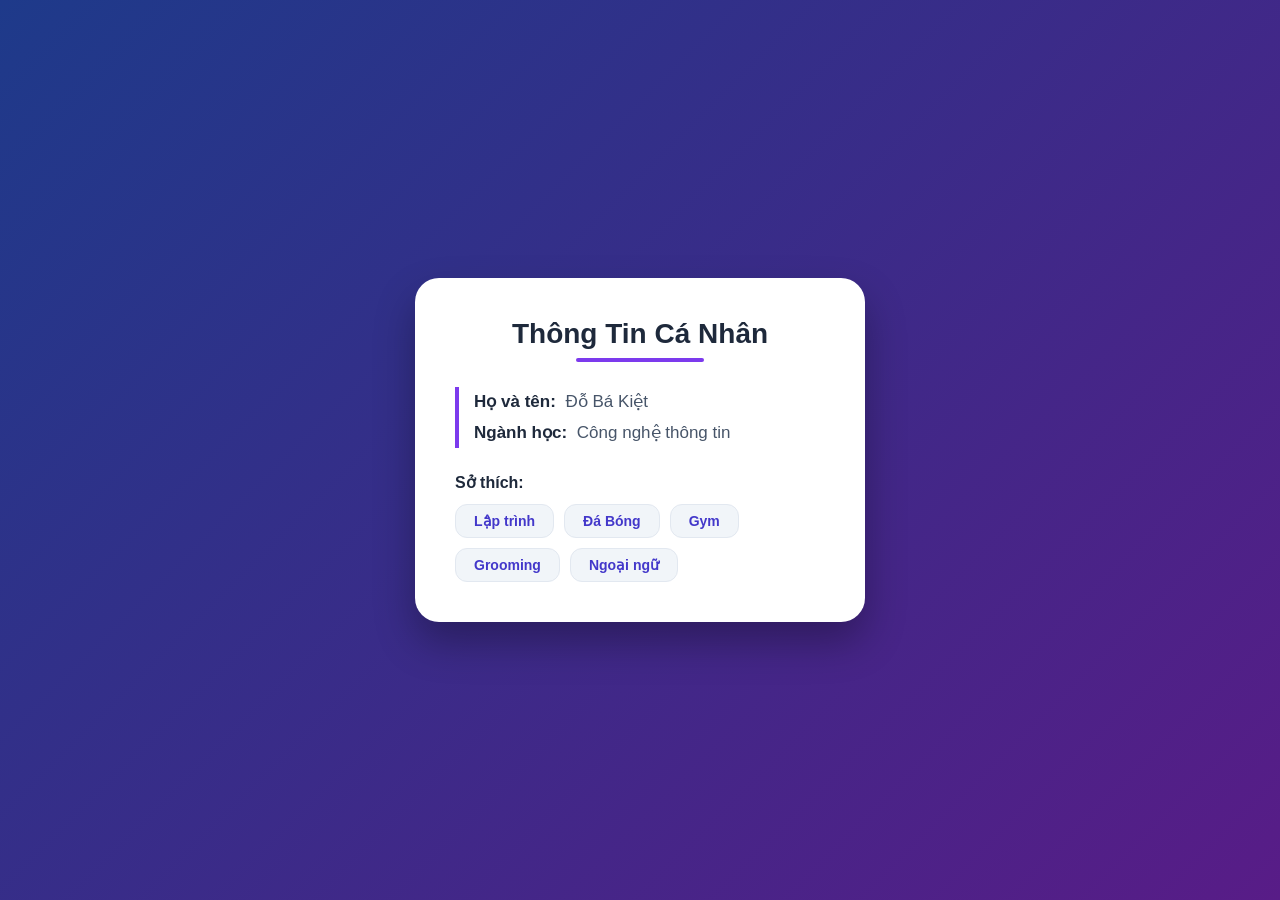
<file: about.html>
<!DOCTYPE html>
<html lang="vi">
<head>
    <meta charset="UTF-8">
    <meta name="viewport" content="width=device-width, initial-scale=1.0">
    <title>Profile - Đỗ Bá Kiệt</title>
    <style>
        
        * {
            margin: 0;
            padding: 0;
            box-sizing: border-box;
            font-family: 'Segoe UI', Roboto, Helvetica, Arial, sans-serif;
        }

        body {
            
            background: linear-gradient(135deg, #1e3a8a 0%, #581c87 100%);
            display: flex;
            justify-content: center;
            align-items: center;
            min-height: 100vh;
            padding: 20px;
        }

        .profile-card {
            background: #ffffff;
            padding: 40px;
            border-radius: 24px;
            box-shadow: 0 20px 40px rgba(0, 0, 0, 0.3);
            max-width: 450px;
            width: 100%;
            text-align: center;
            transition: all 0.4s cubic-bezier(0.175, 0.885, 0.32, 1.275);
        }

        
        .profile-card:hover {
            transform: translateY(-10px);
            box-shadow: 0 30px 60px rgba(0, 0, 0, 0.4);
        }

        .profile-header h1 {
            color: #1e293b;
            font-size: 28px;
            margin-bottom: 25px;
            position: relative;
            display: inline-block;
        }

        
        .profile-header h1::after {
            content: "";
            display: block;
            width: 50%;
            height: 4px;
            background: #7c3aed;
            margin: 8px auto 0;
            border-radius: 10px;
        }

        .info-group {
            margin-bottom: 25px;
            text-align: left;
            border-left: 4px solid #7c3aed;
            padding-left: 15px;
        }

        .info-group p {
            font-size: 17px;
            color: #475569;
            line-height: 1.8;
        }

        .label {
            font-weight: 800;
            color: #1e293b;
            margin-right: 5px;
        }

        .hobbies-section {
            text-align: left;
            margin-top: 20px;
        }

        .hobbies-list {
            margin-top: 12px;
            display: flex;
            flex-wrap: wrap;
            gap: 10px;
        }

       
        .tag {
            background: #f1f5f9;
            color: #4338ca;
            padding: 8px 18px;
            border-radius: 12px;
            font-size: 14px;
            font-weight: 600;
            border: 1px solid #e2e8f0;
            transition: all 0.3s ease;
            cursor: pointer;
        }

        .tag:hover {
            background: #4338ca;
            color: #ffffff;
            transform: scale(1.1);
            box-shadow: 0 4px 12px rgba(67, 56, 202, 0.3);
        }
    </style>
</head>
<body>

    <div class="profile-card">
        <div class="profile-header">
            <h1>Thông Tin Cá Nhân</h1>
        </div>
        
        <div class="info-group">
            <p><span class="label">Họ và tên:</span> Đỗ Bá Kiệt</p>
            <p><span class="label">Ngành học:</span> Công nghệ thông tin</p>
        </div>

        <div class="hobbies-section">
            <span class="label">Sở thích:</span>
            <div class="hobbies-list">
                <span class="tag">Lập trình</span>
                <span class="tag">Đá Bóng</span>
                <span class="tag">Gym</span>
                <span class="tag">Grooming</span>
                <span class="tag">Ngoại ngữ</span>
            </div>
        </div>
    </div>

</body>
</html>
</file>
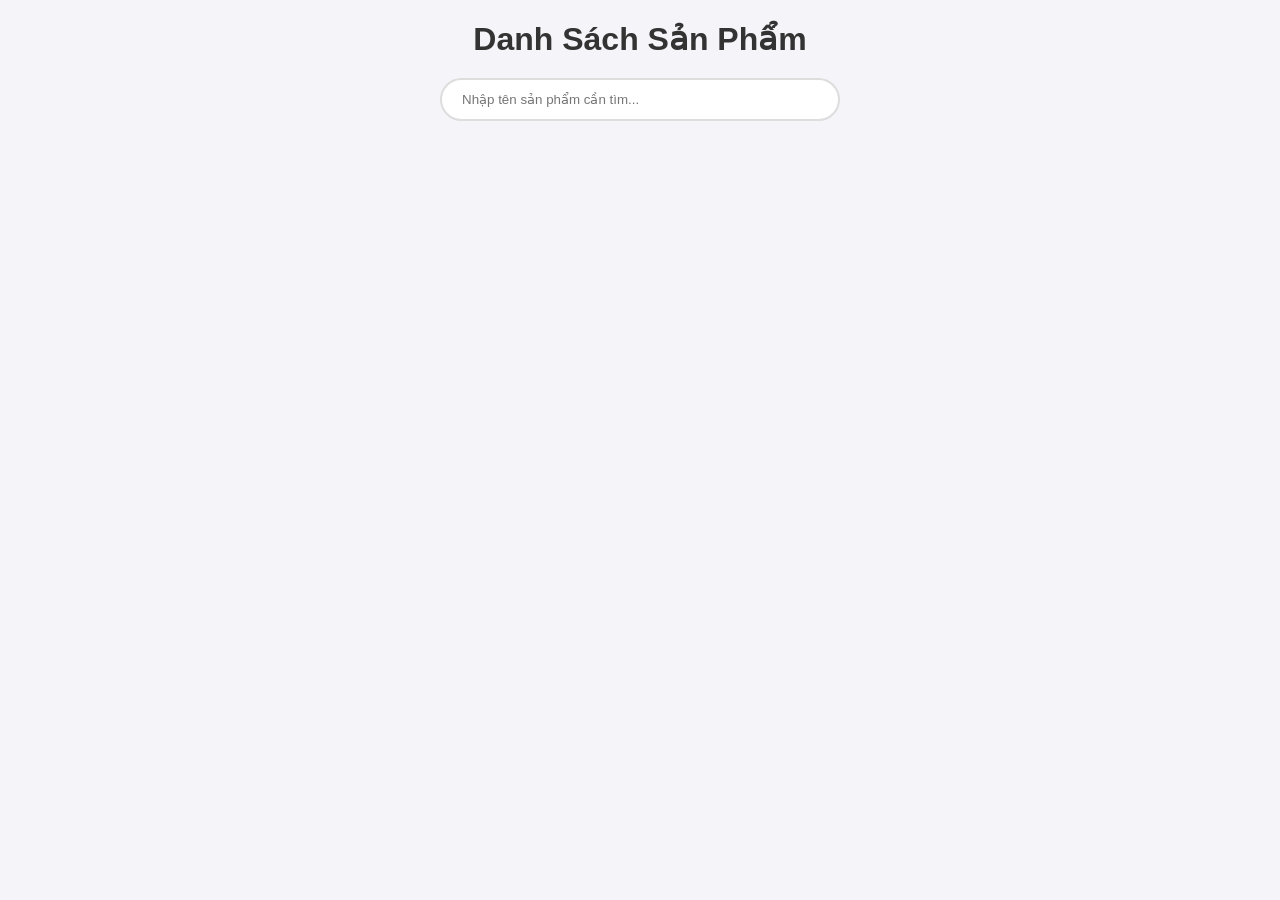
<file: bai01.html>
<!DOCTYPE html>
<html lang="vi">
<head>
    <meta charset="UTF-8">
    <meta name="viewport" content="width=device-width, initial-scale=1.0">
    <title>Cửa Hàng Công Nghệ - KIET</title>
    <style>
        
        * {
            margin: 0;
            padding: 0;
            box-sizing: border-box;
            font-family: 'Segoe UI', Tahoma, Geneva, Verdana, sans-serif;
        }

        body {
            background-color: #f4f4f9;
            padding: 20px;
        }

        header {
            text-align: center;
            margin-bottom: 30px;
        }

        h1 {
            color: #333;
            margin-bottom: 20px;
        }

        
        .search-container input {
            width: 100%;
            max-width: 400px;
            padding: 12px 20px;
            border: 2px solid #ddd;
            border-radius: 25px;
            outline: none;
            transition: border-color 0.3s;
        }

        .search-container input:focus {
            border-color: #007bff;
        }

        
        .product-grid {
            display: grid;
            grid-template-columns: repeat(auto-fill, minmax(250px, 1fr));
            gap: 20px;
            max-width: 1200px;
            margin: 0 auto;
        }

        
        .product-card {
            background: #fff;
            border-radius: 10px;
            padding: 20px;
            text-align: center;
            box-shadow: 0 4px 6px rgba(0,0,0,0.1);
            transition: transform 0.3s ease;
        }

        .product-card:hover {
            transform: translateY(-5px);
        }

        .product-card img {
            max-width: 100%;
            height: 150px;
            object-fit: contain;
            margin-bottom: 15px;
        }

        .product-card h3 {
            font-size: 1.2rem;
            color: #333;
            margin-bottom: 10px;
        }

        .product-card p {
            color: #007bff;
            font-weight: bold;
            font-size: 1.1rem;
        }
    </style>
</head>
<body>

    <header>
        <h1>Danh Sách Sản Phẩm</h1>
        <div class="search-container">
            <input type="text" id="searchInput" placeholder="Nhập tên sản phẩm cần tìm...">
        </div>
    </header>

    <main id="productGrid" class="product-grid">
        </main>

    <script>
        
        
        
        const products = [
            { id: 1, name: "iPhone 15 Pro", price: "28.990.000đ", image: "https://via.placeholder.com/150" },
            { id: 2, name: "Samsung Galaxy S24 Ultra", price: "29.500.000đ", image: "https://via.placeholder.com/150" },
            { id: 3, name: "MacBook Air M3", price: "27.490.000đ", image: "https://via.placeholder.com/150" },
            { id: 4, name: "Tai nghe Sony WH-1000XM5", price: "6.500.000đ", image: "https://via.placeholder.com/150" },
            { id: 5, name: "Apple Watch Series 9", price: "10.200.000đ", image: "https://via.placeholder.com/150" },
            { id: 6, name: "Bàn phím cơ Logitech G Pro", price: "2.800.000đ", image: "https://via.placeholder.com/150" },
        ];

        const productGrid = document.getElementById('productGrid');
        const searchInput = document.getElementById('searchInput');

        function displayProducts(productsArray) {
            productGrid.innerHTML = ""; 
            
            if (productsArray.length === 0) {
                productGrid.innerHTML = "<p style='grid-column: 1/-1; text-align: center;'>Không tìm thấy sản phẩm nào.</p>";
                return;
            }

            productsArray.forEach(product => {
                const productHTML = `
                    <div class="product-card">
                        <img src="${product.image}" alt="${product.name}">
                        <h3>${product.name}</h3>
                        <p>${product.price}</p>
                    </div>
                `;
</file>
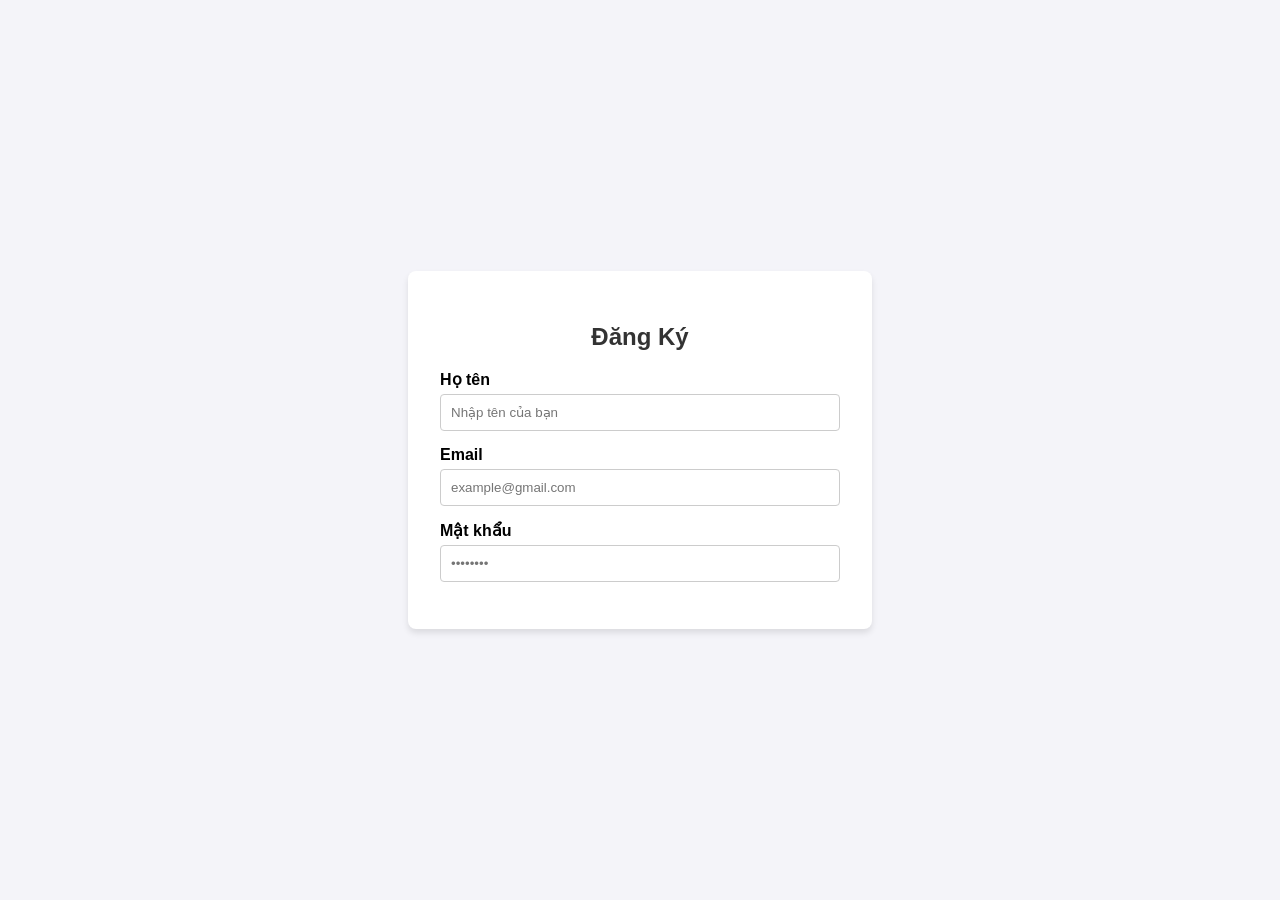
<file: bai02.html>
<!DOCTYPE html>
<html lang="vi">
<head>
    <meta charset="UTF-8">
    <meta name="viewport" content="width=device-width, initial-scale=1.0">
    <title>Đăng ký tài khoản - KIET</title>
    <style>
        
        body {
            font-family: Arial, sans-serif;
            background-color: #f4f4f9;
            display: flex;
            justify-content: center;
            align-items: center;
            height: 100vh;
            margin: 0;
        }
        .container {
            background: #fff;
            padding: 2rem;
            border-radius: 8px;
            box-shadow: 0 4px 6px rgba(0,0,0,0.1);
            width: 100%;
            max-width: 400px;
        }
        h2 {
            text-align: center;
            color: #333;
        }
        .form-group {
            margin-bottom: 15px;
        }
        .form-group label {
            display: block;
            margin-bottom: 5px;
            font-weight: bold;
        }
        .form-group input[type="text"],
        .form-group input[type="email"],
        .form-group input[type="password"] {
            width: 100%;
            padding: 10px;
            border: 1px solid #ccc;
            border-radius: 4px;
            box-sizing: border-box;
        }
        .error {
            color: red;
            font-size: 0.85rem;
            margin-top: 5px;
            display: none; 
        }
        .checkbox-group {
            display: flex;
            align-items: center;
            gap: 10px;
        }
        button {
            width: 100%;
            padding: 12px;
            background-color: #007bff;
            color: white;
            border: none;
            border-radius: 4px;
            cursor: pointer;
            font-size: 16px;
            margin-top: 10px;
        }
        button:hover {
            background-color: #0056b3;
        }
    </style>
</head>
<body>

<div class="container">
    <h2>Đăng Ký</h2>
    <form id="registrationForm">
        <div class="form-group">
            <label>Họ tên</label>
            <input type="text" id="username" placeholder="Nhập tên của bạn">
            <div id="nameError" class="error">Vui lòng nhập tên</div>
        </div>
        <div class="form-group">
            <label>Email</label>
            <input type="email" id="email" placeholder="example@gmail.com">
            <div id="emailError" class="error">Email không hợp lệ</div>
        </div>
        <div class="form-group">
            <label>Mật khẩu</label>
            <input type="password" id="password" placeholder="••••••••">
            <div id="passError" class="error">Mật khẩu tối thiểu 8 ký tự, gồm chữ
</file>
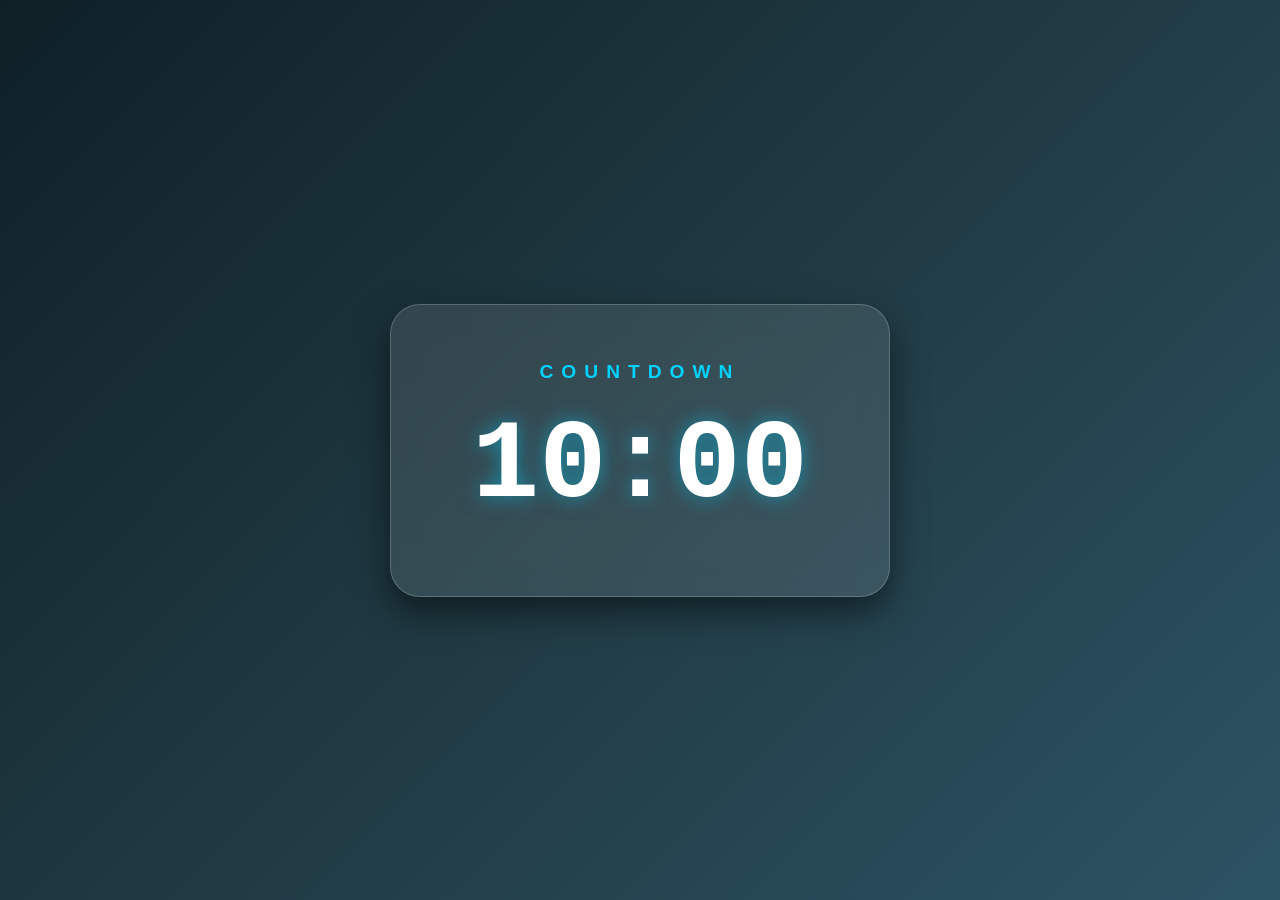
<file: bai03.html>
<!DOCTYPE html>
<html lang="vi">
<head>
    <meta charset="UTF-8">
    <meta name="viewport" content="width=device-width, initial-scale=1.0">
    <title>Countdown Timer - KIET</title>
    <style>
       
        * {
            margin: 0;
            padding: 0;
            box-sizing: border-box;
            font-family: 'Segoe UI', Arial, sans-serif;
        }

        body {
            background: linear-gradient(135deg, #0f2027, #203a43, #2c5364);
            height: 100vh;
            display: flex;
            justify-content: center;
            align-items: center;
            color: white;
            overflow: hidden;
        }

        .timer-container {
            text-align: center;
            background: rgba(255, 255, 255, 0.1);
            padding: 3.5rem;
            border-radius: 30px;
            backdrop-filter: blur(15px);
            box-shadow: 0 15px 35px rgba(0, 0, 0, 0.5);
            border: 1px solid rgba(255, 255, 255, 0.2);
            width: 90%;
            max-width: 500px;
        }

        h1 {
            font-size: 1.2rem;
            letter-spacing: 8px;
            margin-bottom: 20px;
            color: #00d2ff;
            text-transform: uppercase;
        }

        #timer {
            font-size: 7rem;
            font-weight: 800;
            font-family: 'Courier New', Courier, monospace;
            text-shadow: 0 0 20px rgba(0, 210, 255, 0.5);
            margin-bottom: 10px;
        }

       
        .modal {
            display: none; 
            position: fixed;
            top: 0;
            left: 0;
            width: 100%;
            height: 100%;
            background-color: rgba(0, 0, 0, 0.85);
            justify-content: center;
            align-items: center;
            z-index: 1000;
        }

        .modal-content {
            background: white;
            color: #333;
            padding: 2.5rem;
            border-radius: 20px;
            text-align: center;
            box-shadow: 0 0 30px rgba(255, 255, 255, 0.2);
            animation: popIn 0.5s cubic-bezier(0.68, -0.55, 0.27, 1.55);
        }

        @keyframes popIn {
            from { transform: scale(0.5); opacity: 0; }
            to { transform: scale(1); opacity: 1; }
        }

        .modal-content h2 {
            color: #e74c3c;
            font-size: 2rem;
            margin-bottom: 0.5rem;
        }

        button {
            margin-top: 2rem;
            padding: 12px 30px;
            background: #00d2ff;
            background: linear-gradient(to right, #00d2ff, #3a7bd5);
            color: white;
            border: none;
            border-radius: 50px;
            font-size: 1rem;
            font-weight: bold;
            cursor: pointer;
            transition: transform 0.2s, box-shadow 0.2s;
        }

        button:hover {
            transform: translateY(-3px);
            box-shadow: 0 5px 15px rgba(0, 210, 255, 0.4);
        }
    </style>
</head>
<body>

    <div class="timer-container">
        <h1>COUNTDOWN</h1>
        <div id="timer">10:00</div>
    </div>

    <div
</file>
